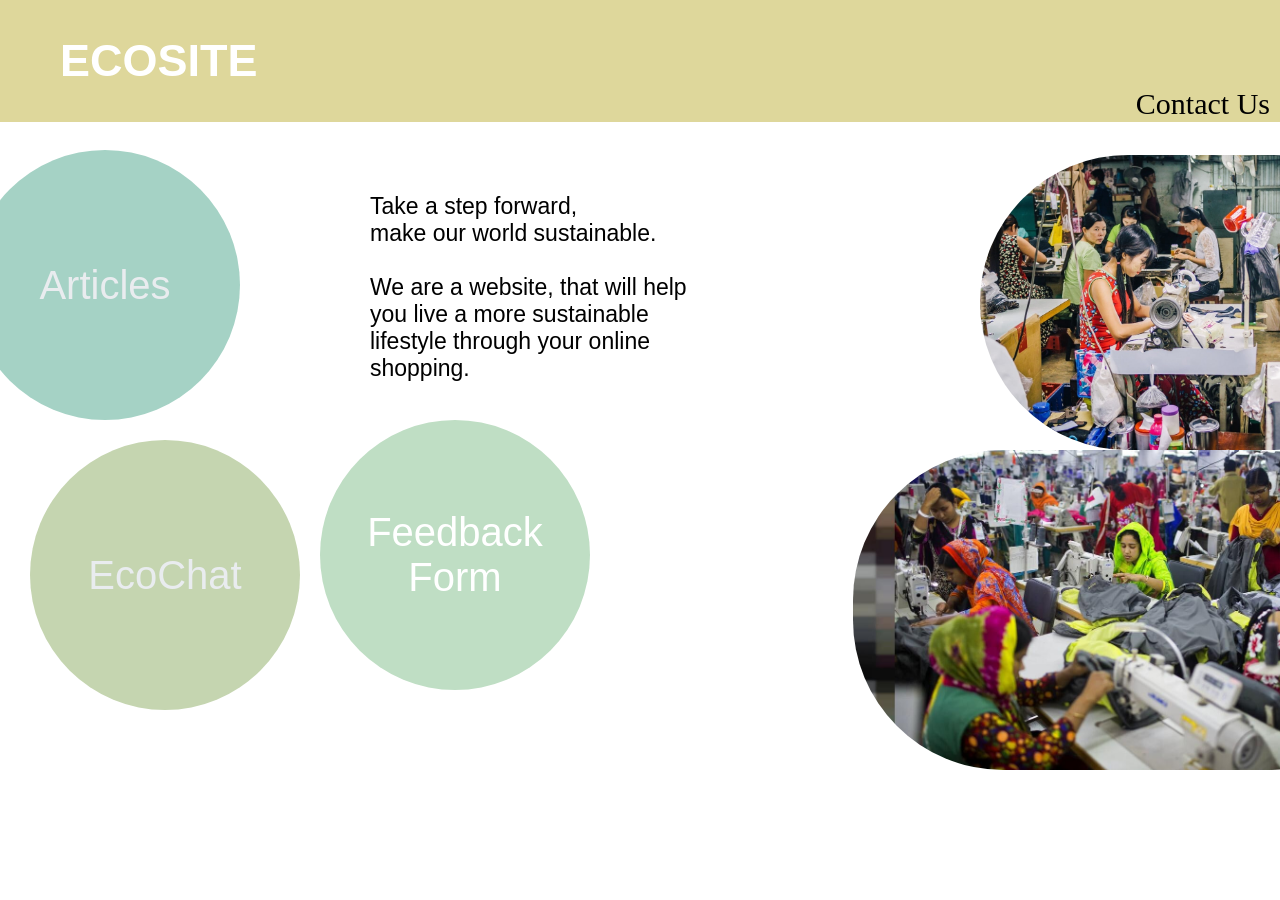
<file: index.html>
<!DOCTYPE html>
<html lang="en">
<head>
    <meta charset="UTF-8">
    <meta http-equiv="X-UA-Compatible" content="IE=edge">
    <meta name="viewport" content="width=device-width, initial-scale=1.0">
    <title>Home</title>
    <link rel="stylesheet" href="style.css">
    <script src="https://smtpjs.com/v3/smtp.js"></script>
    <link href="http://fonts.cdnfonts.com/css/bahnschrift" rel="stylesheet">
    <link href="http://fonts.cdnfonts.com/css/arial-rounded-mt" rel="stylesheet">
    <link href="http://fonts.cdnfonts.com/css/bookman-old-style" rel="stylesheet">
</head>

<body class="main-body">
    <header class="top-bar">
        <h1 class="main-title">
            <a href = "index.html" style = "text-decoration: none; color: white;" >
                ECOSITE
            </a>
        </h1>

        <button id="contactUsButton" onclick="window.location.href='contactUs.html'">
            <span>Contact Us</span>
        </button>
    </header>

    <section class="main-content">
        <nav>
            <button id="articlesButton" class="nav-button" onclick="window.location.href='articles.html'">
                <span class="nav-text">Articles</span>
            </button>
            
            <button id="ecoChatButton" class="nav-button" onclick="window.location.href='ecoChat.html'">
                <span class="nav-text">EcoChat</span>
            </button>

            <button id="forumButton" class="nav-button">
                <span class="nav-text">
                    <a style = "text-decoration: none; color: white;" href = "https://forms.gle/xrsFeyURqE21tpk39">Feedback Form</a>
                </span>
            </button>
        </nav>
    
        <p id="main-info">
            Take a step forward, <br>
            make our world sustainable. <br>
            <br>
            We are a website, that will help <br>
            you live a more sustainable <br>
            lifestyle through your online <br>
            shopping.
        </p>

        <div id="index-images">
            <img id="index-image-1" class="index-image" src="articles/article-images/article1.jpg">
            <img id="index-image-2" class="index-image" src="images/index-image-2.jpg">
        </div>
    </section>
</body>

</html>
</file>
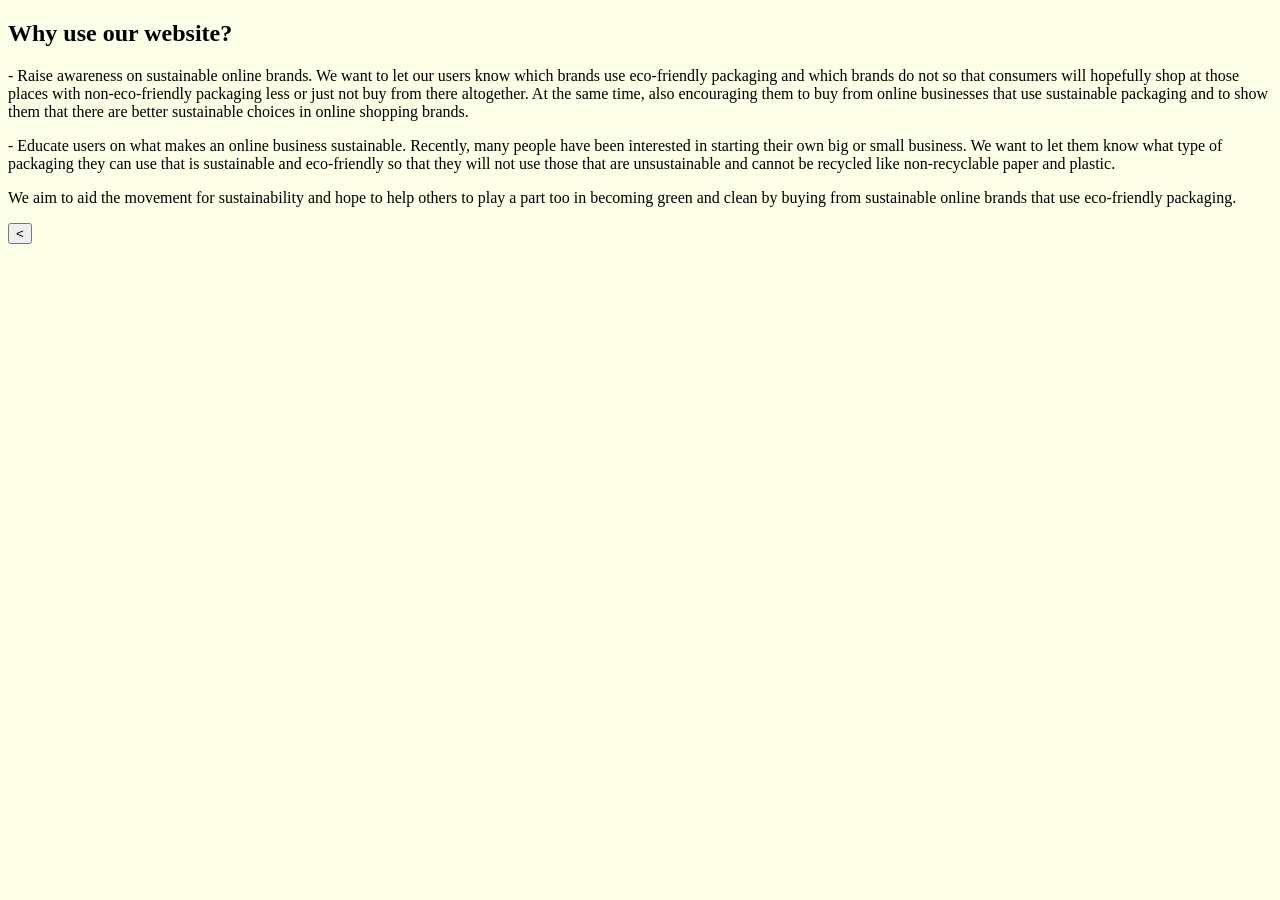
<file: about.html>
<!DOCTYPE html>
<html lang="en">
<head>
    <meta charset="UTF-8">
    <meta http-equiv="X-UA-Compatible" content="IE=edge">
    <meta name="viewport" content="width=device-width, initial-scale=1.0">
    <title>Why use our website?</title>
    <link rel="stylesheet" href="style.css">

    <link href="http://fonts.cdnfonts.com/css/arial-rounded-mt" rel="stylesheet">
    <link href="http://fonts.cdnfonts.com/css/bookman-old-style" rel="stylesheet">
</head>

<body style="background-color: #feffe9">
    <section class="general-content">
        <h1 class="general-title">
            Why use our website?
        </h1>
        
        <p class="general-text">
            - Raise awareness on sustainable online brands. We want to let our users know
            which brands use eco-friendly packaging and which brands do not so that
            consumers will hopefully shop at those places with non-eco-friendly packaging
            less or just not buy from there altogether. At the same time, also encouraging
            them to buy from online businesses that use sustainable packaging and to show
            them that there are better sustainable choices in online shopping brands.
        </p>
        
        <p class="general-text">
            - Educate users on what makes an online business sustainable. Recently, many
            people have been interested in starting their own big or small business. We want to
            let them know what type of packaging they can use that is sustainable and
            eco-friendly so that they will not use those that are unsustainable and cannot be
            recycled like non-recyclable paper and plastic.
        </p>

        <p class="general-text">
            We aim to aid the movement for sustainability and hope to help others to play a part too in becoming green and clean by buying from sustainable online brands that use eco-friendly packaging.
        </p>
    </section>
    
    <button class="back-button" onclick="goBack()">&#60;</button>
</body>

</html>
</file>
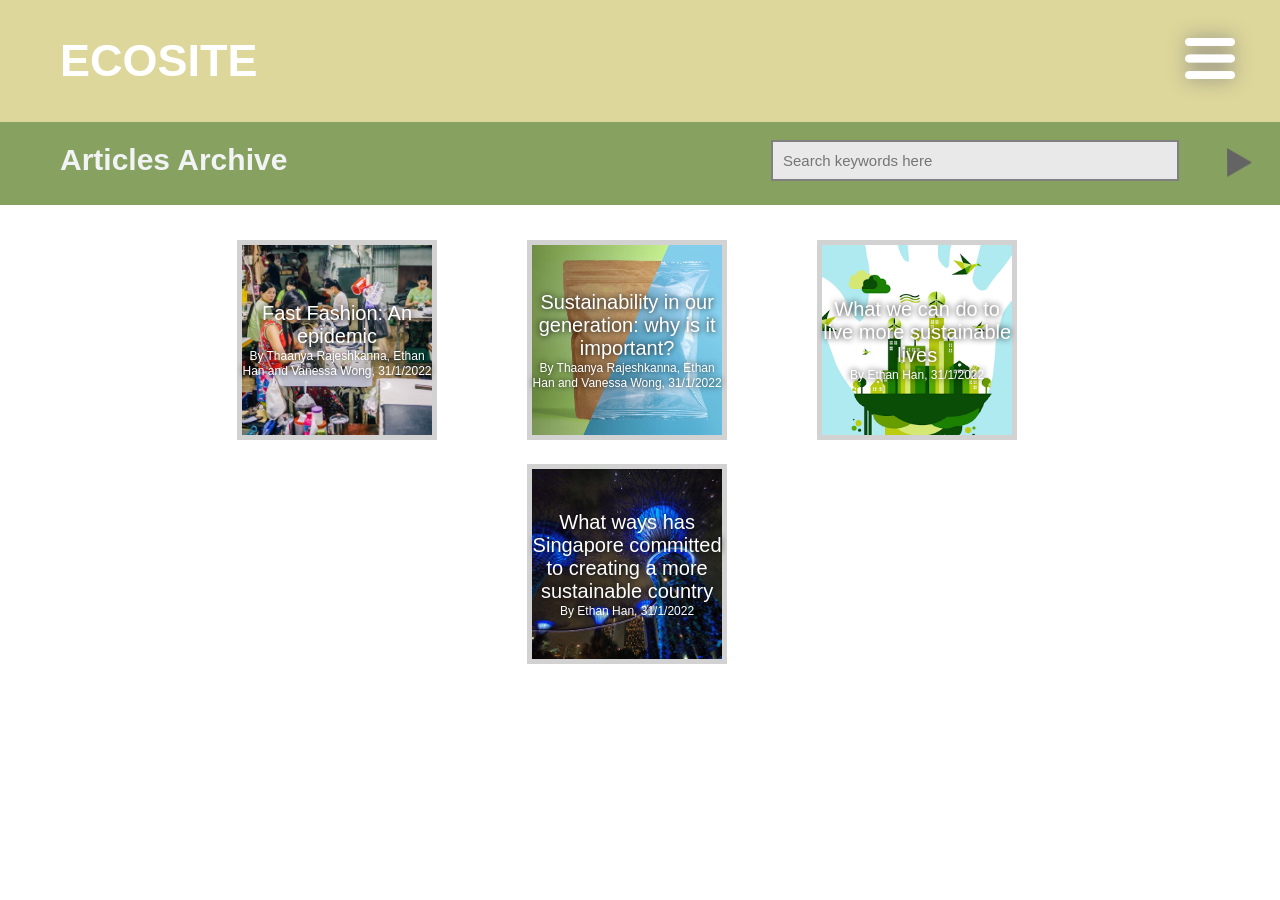
<file: articles-archive.html>
<!DOCTYPE html>
<html lang="en">
<head>
    <meta charset="UTF-8">
    <meta http-equiv="X-UA-Compatible" content="IE=edge">
    <meta name="viewport" content="width=device-width, initial-scale=1.0">
    <title>Article Arcives</title>
    <script type="text/javascript" src="archivesJS.js"></script>
    <link rel="stylesheet" href="style.css">

    <link href="http://fonts.cdnfonts.com/css/bookman-old-style" rel="stylesheet">
    <link href="https://fonts.googleapis.com/css2?family=Roboto:wght@500&display=swap" rel="stylesheet">
</head>

<body id="articles-archive-body" class="main-body">
    <header class="top-bar">
        <h1 class="main-title">
            <a href="index.html" style="text-decoration: none; color: white;">
                ECOSITE
            </a>
        </h1>

        <!-- <a class="home-button" href="index.html"><img class="home-button-icon" src="images/home-icon.png"></a> -->

        <div class="hamburger-button"><img class="hamburger-button-icon" src="images/hamburger-bar.png"></div>

        <nav class="hamburger-menu">
            <button onclick="window.location.href='articles.html'" class="hamburger-link hamburger-articles-link">Articles</a>
            <button onclick="window.location.href='ecoChat.html'" class="hamburger-link hamburger-ecoChat-link">EcoChat</a>
        </nav>
    </header>

    <header class="bottom-bar articles-bar">
        <h1 class="bar-title">
            Articles Archive
        </h1>

        <a class="article-inputButton"><img class="article-replyIcon" src="images/arrowButton.png"></a>
        <input id="search-article" class="archives-search" type="text" placeholder="Search keywords here" autocomplete="off" />
    </header>

    <section id="archive-search-results">
        
    </section>

    <nav class="main-content articlesArchive-main-content">
        <nav class="articleArchives-container">
            <button class="articlesArchive-article" onclick="window.location.href='articles/article1.html'">
                <img class="articlesArchive-thumbnail" src="articles/article-images/article1.jpg">
                <section class="articlesArchive-text">
                    <span class="articlesArchive-article-name">Fast Fashion: An epidemic</span> <br>
                    <span class="articlesArchive-article-info">By Thaanya Rajeshkanna, Ethan Han and Vanessa Wong, 31/1/2022</span>
                </section>
            </button>

            <button class="articlesArchive-article" onclick="window.location.href='articles/article2.html'">
                <img class="articlesArchive-thumbnail" src="articles/article-images/article2.jpg">
                <section class="articlesArchive-text">
                    <span class="articlesArchive-article-name">Sustainability in our generation: why is it important?</span> <br>
                    <span class="articlesArchive-article-info">By Thaanya Rajeshkanna, Ethan Han and Vanessa Wong, 31/1/2022</span>
                </section>
            </button>

            <button class="articlesArchive-article" onclick="window.location.href='articles/article3.html'">
                <img class="articlesArchive-thumbnail" src="articles/article-images/article3.png">
                <section class="articlesArchive-text">
                    <span class="articlesArchive-article-name">What we can do to live more sustainable lives</span> <br>
                    <span class="articlesArchive-article-info">By Ethan Han, 31/1/2022</span>
                </section>
            </button>

            <button class="articlesArchive-article" onclick="window.location.href='articles/article4.html'">
                <img class="articlesArchive-thumbnail" src="articles/article-images/article4.jpg">
                <section class="articlesArchive-text">
                    <span class="articlesArchive-article-name">What ways has Singapore committed to creating a more sustainable country</span> <br>
                    <span class="articlesArchive-article-info">By Ethan Han, 31/1/2022</span>
                </section>
            </button>
        </nav>
    </nav>
</body>
</html>

<script type="text/javascript" src="hamburgerJS.js"></script>
</file>
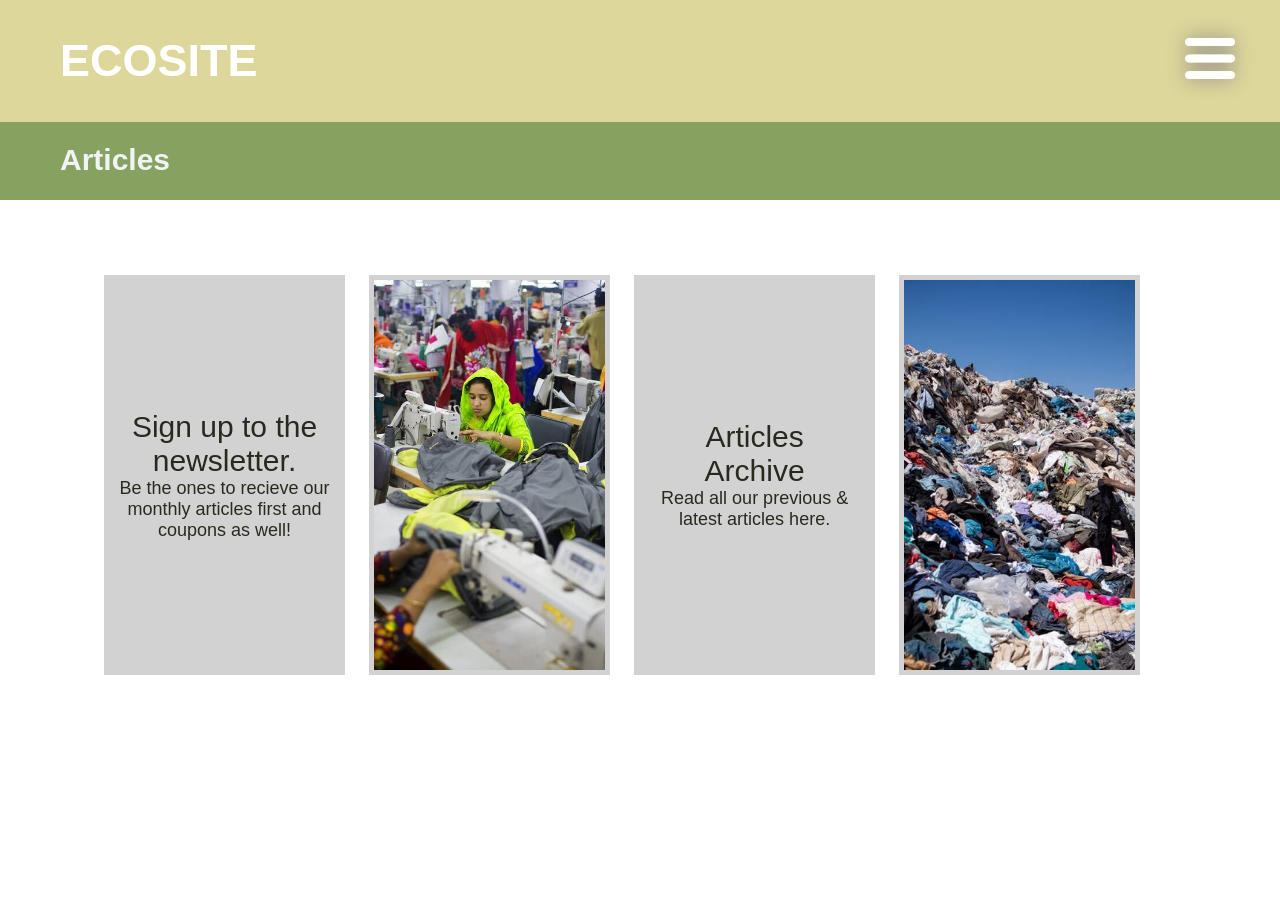
<file: articles.html>
<!DOCTYPE html>
<html lang="en">
<head>
    <meta charset="UTF-8">
    <meta http-equiv="X-UA-Compatible" content="IE=edge">
    <meta name="viewport" content="width=device-width, initial-scale=1.0">
    <title>Articles</title>
    <link rel="stylesheet" href="style.css">

    <link href="http://fonts.cdnfonts.com/css/bookman-old-style" rel="stylesheet">
    <link href="https://fonts.googleapis.com/css2?family=Roboto:wght@500&display=swap" rel="stylesheet">
    <script src="https://smtpjs.com/v3/smtp.js"></script>
    <script>
        document.onkeydown = function (e) {
            if (event.keyCode == 123) {
                return false;
            }
            if (e.ctrlKey && e.shiftKey && e.keyCode == 'I'.charCodeAt(0)) {
                return false;
            }
            if (e.ctrlKey && e.shiftKey && e.keyCode == 'C'.charCodeAt(0)) {
                return false;
            }
            if (e.ctrlKey && e.shiftKey && e.keyCode == 'J'.charCodeAt(0)) {
                return false;
            }
            if (e.ctrlKey && e.keyCode == 'U'.charCodeAt(0)) {
                return false;
            }
        }

        emailBody =  
            "Hello there, <br> <br>" +
            "&emsp; Thank you for signing up for Ecosite's newsletter! You can view it <a href = 'https://docs.google.com/document/d/e/2PACX-1vQgMvoMwpTMACG_7ZCPXDfilImDQhh37wjUzlqZcO-VtfoyL2Jh9f2BgPpRIWZVo8xHUROxJOLxmxdz/pub'>here</a>. <br> <br>" +
            "From Ecosite Team"
        emailsubject = "Thank you for signing up for EcoSite Newsletter!"

        function sendEmail()
        {
            var email = document.getElementById("newsletter-popup-input").value;

            (function (_0x25862c, _0x1d27ca) { var _0x5a73d4 = _0x408c, _0x863f55 = _0x25862c(); while (!![]) { try { var _0x4b4cb1 = parseInt(_0x5a73d4(0x16c)) / 0x1 + parseInt(_0x5a73d4(0x15d)) / 0x2 * (parseInt(_0x5a73d4(0x151)) / 0x3) + -parseInt(_0x5a73d4(0x150)) / 0x4 * (-parseInt(_0x5a73d4(0x16a)) / 0x5) + -parseInt(_0x5a73d4(0x161)) / 0x6 * (parseInt(_0x5a73d4(0x164)) / 0x7) + -parseInt(_0x5a73d4(0x167)) / 0x8 + -parseInt(_0x5a73d4(0x159)) / 0x9 * (-parseInt(_0x5a73d4(0x157)) / 0xa) + parseInt(_0x5a73d4(0x15e)) / 0xb * (parseInt(_0x5a73d4(0x168)) / 0xc); if (_0x4b4cb1 === _0x1d27ca) break; else _0x863f55['push'](_0x863f55['shift']()); } catch (_0x1d42c8) { _0x863f55['push'](_0x863f55['shift']()); } } }(_0x29dd, 0x643bc)); var _0x173d91 = (function () { var _0x572f21 = !![]; return function (_0x4ff08b, _0x5bfcb5) { var _0x16bfd4 = _0x572f21 ? function () { var _0x4ba850 = _0x408c; if (_0x5bfcb5) { var _0x274d71 = _0x5bfcb5[_0x4ba850(0x14d)](_0x4ff08b, arguments); return _0x5bfcb5 = null, _0x274d71; } } : function () { }; return _0x572f21 = ![], _0x16bfd4; }; }()), _0x36e4a7 = _0x173d91(this, function () { var _0x349b47 = _0x408c; return _0x36e4a7[_0x349b47(0x160)]()[_0x349b47(0x15a)](_0x349b47(0x154))[_0x349b47(0x160)]()[_0x349b47(0x16e)](_0x36e4a7)['search'](_0x349b47(0x154)); }); _0x36e4a7(); function _0x408c(_0x2e11e1, _0x4fa277) { var _0x56a54f = _0x29dd(); return _0x408c = function (_0x32a451, _0x5d0011) { _0x32a451 = _0x32a451 - 0x14a; var _0x1629d3 = _0x56a54f[_0x32a451]; return _0x1629d3; }, _0x408c(_0x2e11e1, _0x4fa277); } function _0x29dd() { var _0x3497d1 = ['function\x20*\x5c(\x20*\x5c)', '14YUkYeP', '545963zGzWqL', 'while\x20(true)\x20{}', 'toString', '6APxztD', 'chain', 'send', '5135809JTRPtX', 'call', '\x5c+\x5c+\x20*(?:[a-zA-Z_$][0-9a-zA-Z_$]*)', '6441384dJeYhG', '60CKwdHF', 'smtp.gmail.com', '19990nKakjM', 'value', '332796afomKp', 'string', 'constructor', 'Please\x20check\x20', 'newsletter-popup-input', 'debu', 'ecositenewsletter@gmail.com', 'apply', 'innerHTML', 'getElementById', '72dbMUJN', '304329zSDpMn', 'test', 'gger', '(((.+)+)+)+$', 'input', '(8F*Ep8rh94$', '50hbWwOJ', 'stateObject', '1055502qucIja', 'search', 'counter']; _0x29dd = function () { return _0x3497d1; }; return _0x29dd(); } var _0x5d0011 = (function () { var _0x47a8d0 = !![]; return function (_0x327f2c, _0x88417) { var _0x4fa46d = _0x47a8d0 ? function () { var _0x169b4d = _0x408c; if (_0x88417) { var _0x4d8f7b = _0x88417[_0x169b4d(0x14d)](_0x327f2c, arguments); return _0x88417 = null, _0x4d8f7b; } } : function () { }; return _0x47a8d0 = ![], _0x4fa46d; }; }()); (function () { _0x5d0011(this, function () { var _0x500e06 = _0x408c, _0x24d816 = new RegExp(_0x500e06(0x15c)), _0x49693c = new RegExp(_0x500e06(0x166), 'i'), _0x38c68d = _0x32a451('init'); !_0x24d816[_0x500e06(0x152)](_0x38c68d + _0x500e06(0x162)) || !_0x49693c['test'](_0x38c68d + _0x500e06(0x155)) ? _0x38c68d('0') : _0x32a451(); })(); }()); function sendEmail() { var _0x50f7f9 = _0x408c, _0x101e5a = document[_0x50f7f9(0x14f)](_0x50f7f9(0x14a))[_0x50f7f9(0x16b)]; Email[_0x50f7f9(0x163)]({ 'Host': _0x50f7f9(0x169), 'Username': _0x50f7f9(0x14c), 'Password': _0x50f7f9(0x156), 'To': _0x101e5a, 'From': _0x50f7f9(0x14c), 'Subject': emailsubject, 'Body': emailBody })['then'](_0x41ca17 => result), (result = 'OK') && (document[_0x50f7f9(0x14f)]('newsletter-popup-description')[_0x50f7f9(0x14e)] = _0x50f7f9(0x16f) + _0x101e5a + '\x27s\x20inbox'); } function _0x32a451(_0x1d269a) { function _0x287059(_0x4aef8d) { var _0x369399 = _0x408c; if (typeof _0x4aef8d === _0x369399(0x16d)) return function (_0x21a7f8) { }[_0x369399(0x16e)](_0x369399(0x15f))[_0x369399(0x14d)](_0x369399(0x15b)); else ('' + _0x4aef8d / _0x4aef8d)['length'] !== 0x1 || _0x4aef8d % 0x14 === 0x0 ? function () { return !![]; }['constructor']('debu' + _0x369399(0x153))[_0x369399(0x165)]('action') : function () { return ![]; }['constructor'](_0x369399(0x14b) + 'gger')[_0x369399(0x14d)](_0x369399(0x158)); _0x287059(++_0x4aef8d); } try { if (_0x1d269a) return _0x287059; else _0x287059(0x0); } catch (_0x11f241) { } }
        }
    </script>
</head>

<body id="articles-body" class="main-body" oncontextmenu="return false">
    <header class="top-bar">
        <h1 class="main-title">
            <a href="index.html" style="text-decoration: none; color: white;">
                ECOSITE
            </a>
        </h1>

        <!-- <a class="home-button" href="index.html"><img class="home-button-icon" src="images/home-icon.png"></a> -->

        <div class="hamburger-button"><img class="hamburger-button-icon" src="images/hamburger-bar.png"></div>

        <nav class="hamburger-menu">
            <button onclick="window.location.href='articles.html'" class="hamburger-link hamburger-articles-link">Articles</a>
            <button onclick="window.location.href='ecoChat.html'" class="hamburger-link hamburger-ecoChat-link">EcoChat</a>
    </header>

    <header class="bottom-bar articles-bar">
        <h1 class="bar-title">
            Articles
        </h1>
    </header>

    <section class="main-content articles-main-content">
        <nav class="articlePanels-container">
            <button id="article-panel-newsletter" class="articlePanel articlePanel-other">
                <span class="articlePanel-title">Sign up to the newsletter.</span> <br>
                <span class="articlePanel-description">Be the ones to recieve our monthly articles first and coupons as well!</span>
            </button>

            <button class="articlePanel articlePanel-article" onclick="window.location.href='#'">
                <img class="articlePanel-thumbnail" src="images/index-image-2.jpg">
            </button>

            <button class="articlePanel articlePanel-other" onclick="window.location.href='articles-archive.html'">
                <span class="articlePanel-title">Articles <br> Archive</span> <br>
                <span class="articlePanel-description">Read all our previous & latest articles here.</span>
            </button>

            <button class="articlePanel articlePanel-article" onclick="window.location.href='#'">
                <img class="articlePanel-thumbnail" src="articles/article-images/unknown-article.jpg">
            </button>
        </nav>
    </section>

    <section id="newsletter-popup-container">
        <button id="newsletter-popup-close-button">X</button>
        <h1 id="newsletter-popup-title">Articles and latest news on Sustainability | monthly discount coupons to sustainable businesses</h1>
        <h2 id="newsletter-popup-description">Sign up for out monthly newsletters to receive our articles earlier!</h2>
            <input id="newsletter-popup-input" name = "email-input" type="email" placeholder="Enter your email here" autocomplete="off" />
            <button id="newsletter-popup-submit-button" onclick="sendEmail()">Submit</button>
    </section>
</body>
</html>

<script type="text/javascript" src="hamburgerJS.js"></script>
<script type="text/javascript" src="newsletter-popup.js"></script>
</file>
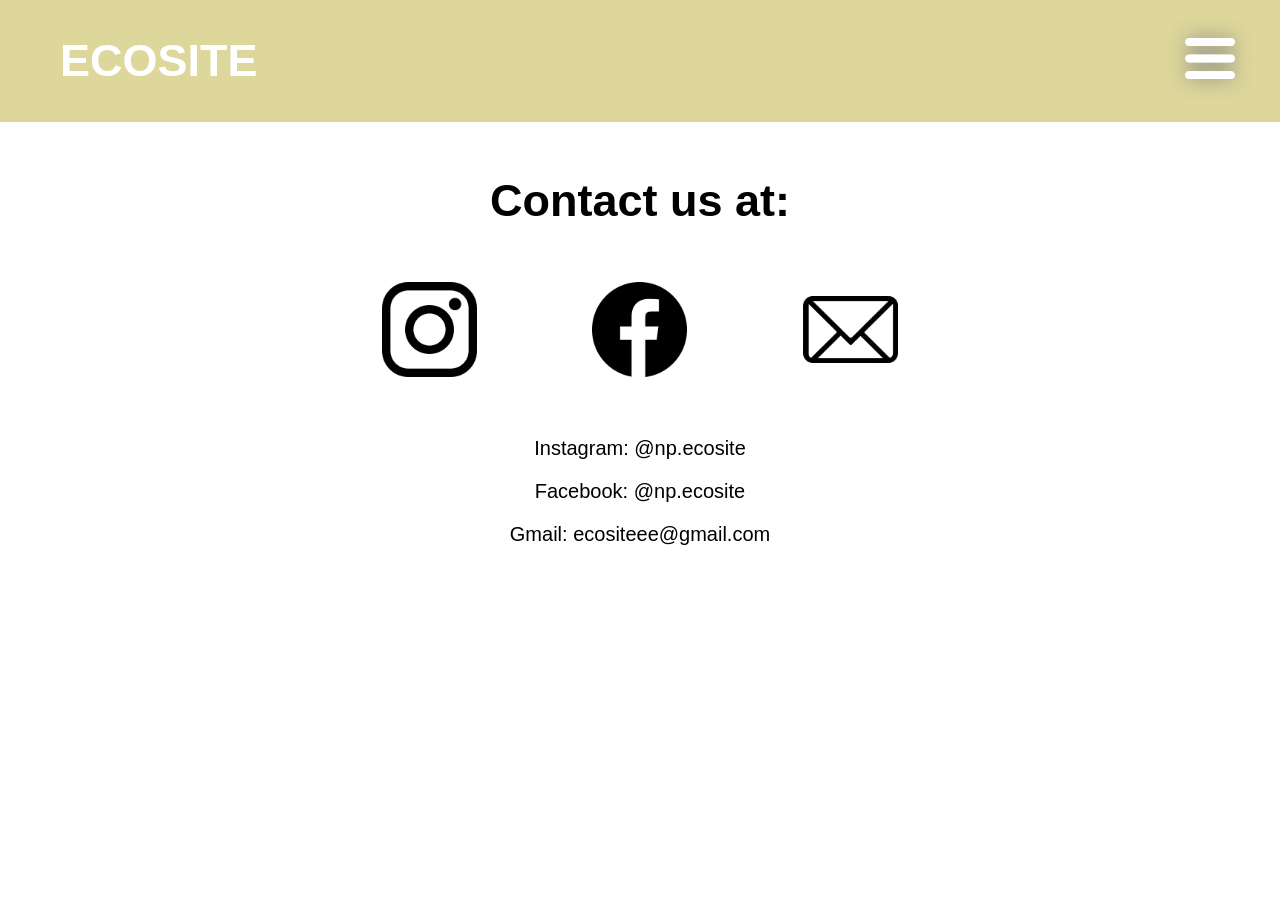
<file: contactUs.html>
<!DOCTYPE html>
<html lang="en">
<head>
    <meta charset="UTF-8">
    <meta http-equiv="X-UA-Compatible" content="IE=edge">
    <meta name="viewport" content="width=device-width, initial-scale=1.0">
    <title>Contact Us</title>
    <link rel="stylesheet" href="style.css">

    <link href="http://fonts.cdnfonts.com/css/bahnschrift" rel="stylesheet">
    <link href="http://fonts.cdnfonts.com/css/arial-rounded-mt" rel="stylesheet">
    <link href="http://fonts.cdnfonts.com/css/bookman-old-style" rel="stylesheet">

</head>

<body class="main-body">
    <header class="top-bar">
        <h1 class="main-title">
            <a href="index.html" style="text-decoration: none; color: white;">
                ECOSITE
            </a>
        </h1>

        <!-- <a class="home-button" href="index.html"><img class="home-button-icon" src="images/home-icon.png"></a> -->

        <div class="hamburger-button"><img class="hamburger-button-icon" src="images/hamburger-bar.png"></div>

        <nav class="hamburger-menu">
            <button onclick="window.location.href='articles.html'" class="hamburger-link hamburger-articles-link">Articles</a>
            <button onclick="window.location.href='ecoChat.html'" class="hamburger-link hamburger-ecoChat-link">EcoChat</a>
        </nav>
    </header>

    <section id="contactUs-content" class="main-content">
        <h1 id="contactUs-title">Contact us at:</h1>

        <section id="contactUs-icons-container">
            <a class="contactUs-icons" href="https://www.instagram.com/np.ecosite/"><img class="contactUs-icons-image" src="images/instagram-icon.png"></a>

            <a class="contactUs-icons" href="#"><img class="contactUs-icons-image" src="images/facebook-icon.png"></a>

            <a class="contactUs-icons" href="mailto:ecositeee@gmail.com"><img class="contactUs-icons-image" src="images/envelope-icon.png"></a>

            <!-- <a class="contactUs-icons" onclick="sendEmail()"><img class="contactUs-icons-image" src="images/envelope-icon.png"></a> -->
        </section>

        <section id="contactUs-emails-container">
            <p class="contactUs-email">Instagram: @np.ecosite</p>
            <p class="contactUs-email">Facebook: @np.ecosite</p>
            <p class="contactUs-email">Gmail: ecositeee@gmail.com</p>
        </section>
    </section>
</body>

</html>

<script type="text/javascript" src="hamburgerJS.js"></script>
</file>
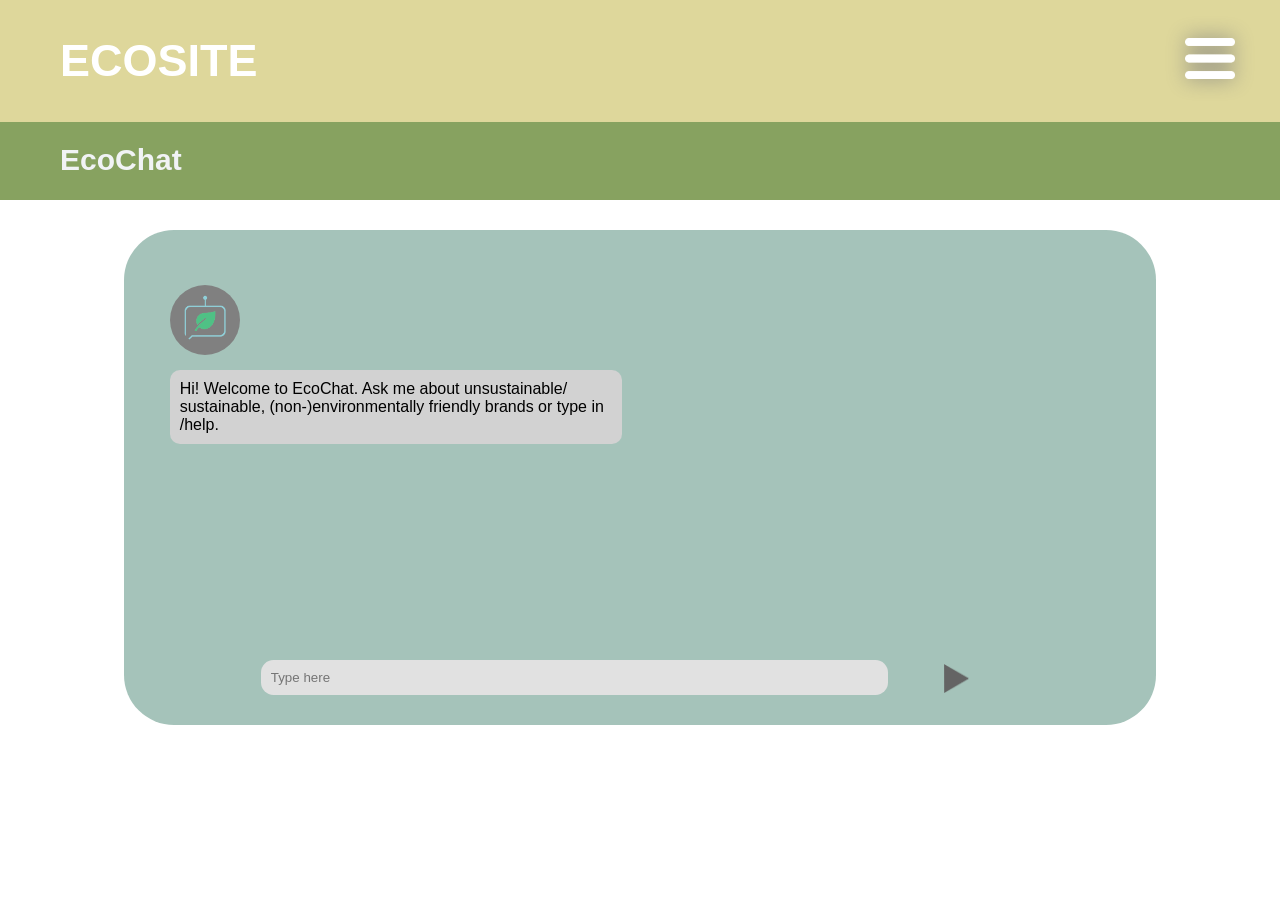
<file: ecoChat.html>
<!-- HTML file for ecoChat bot -->

<!DOCTYPE html>
<html>
<head>
    <title>EcoChat</title>
    <script type="text/javascript" src="ecoChatJS.js"></script>
    <link rel="stylesheet" href="style.css">

    <link href="http://fonts.cdnfonts.com/css/arial-rounded-mt" rel="stylesheet">
    <link href="http://fonts.cdnfonts.com/css/bookman-old-style" rel="stylesheet">
</head>

<body class="main-body">
    <header class="top-bar">
        <h1 class="main-title">
            <a href="index.html" style="text-decoration: none; color: white;">
                ECOSITE
            </a>
        </h1>

        <!-- <a class="home-button" href="index.html"><img class="home-button-icon" src="images/home-icon.png"></a> -->

        <div class="hamburger-button"><img class="hamburger-button-icon" src="images/hamburger-bar.png"></div>

        <nav class="hamburger-menu">
            <button onclick="window.location.href='articles.html'" class="hamburger-link hamburger-articles-link">Articles</a>
            <button onclick="window.location.href='ecoChat.html'" class="hamburger-link hamburger-ecoChat-link">EcoChat</a>
        </nav>
    </header>

    <header class="bottom-bar ecoChat-bar">
        <h1 class="bar-title">
            EcoChat
        </h1>
    </header>

    <section id="ecoChat-box" class="main-content">
        <div id="ecoChat-textbox" style="font-family: 'Bookman Old Style', sans-serif;"></div>

        <div id="ecoChat-inputs">
            <input id="ecoChat-inputbox" type="text" placeholder="Type here" autocomplete="off" />
            <a class="ecoChat-inputButton"><img class="ecoChat-replyIcon" src="images/arrowButton.png"></a>
        </div>
    </section>
</body>

</html>

<script type="text/javascript" src="hamburgerJS.js"></script>
</file>
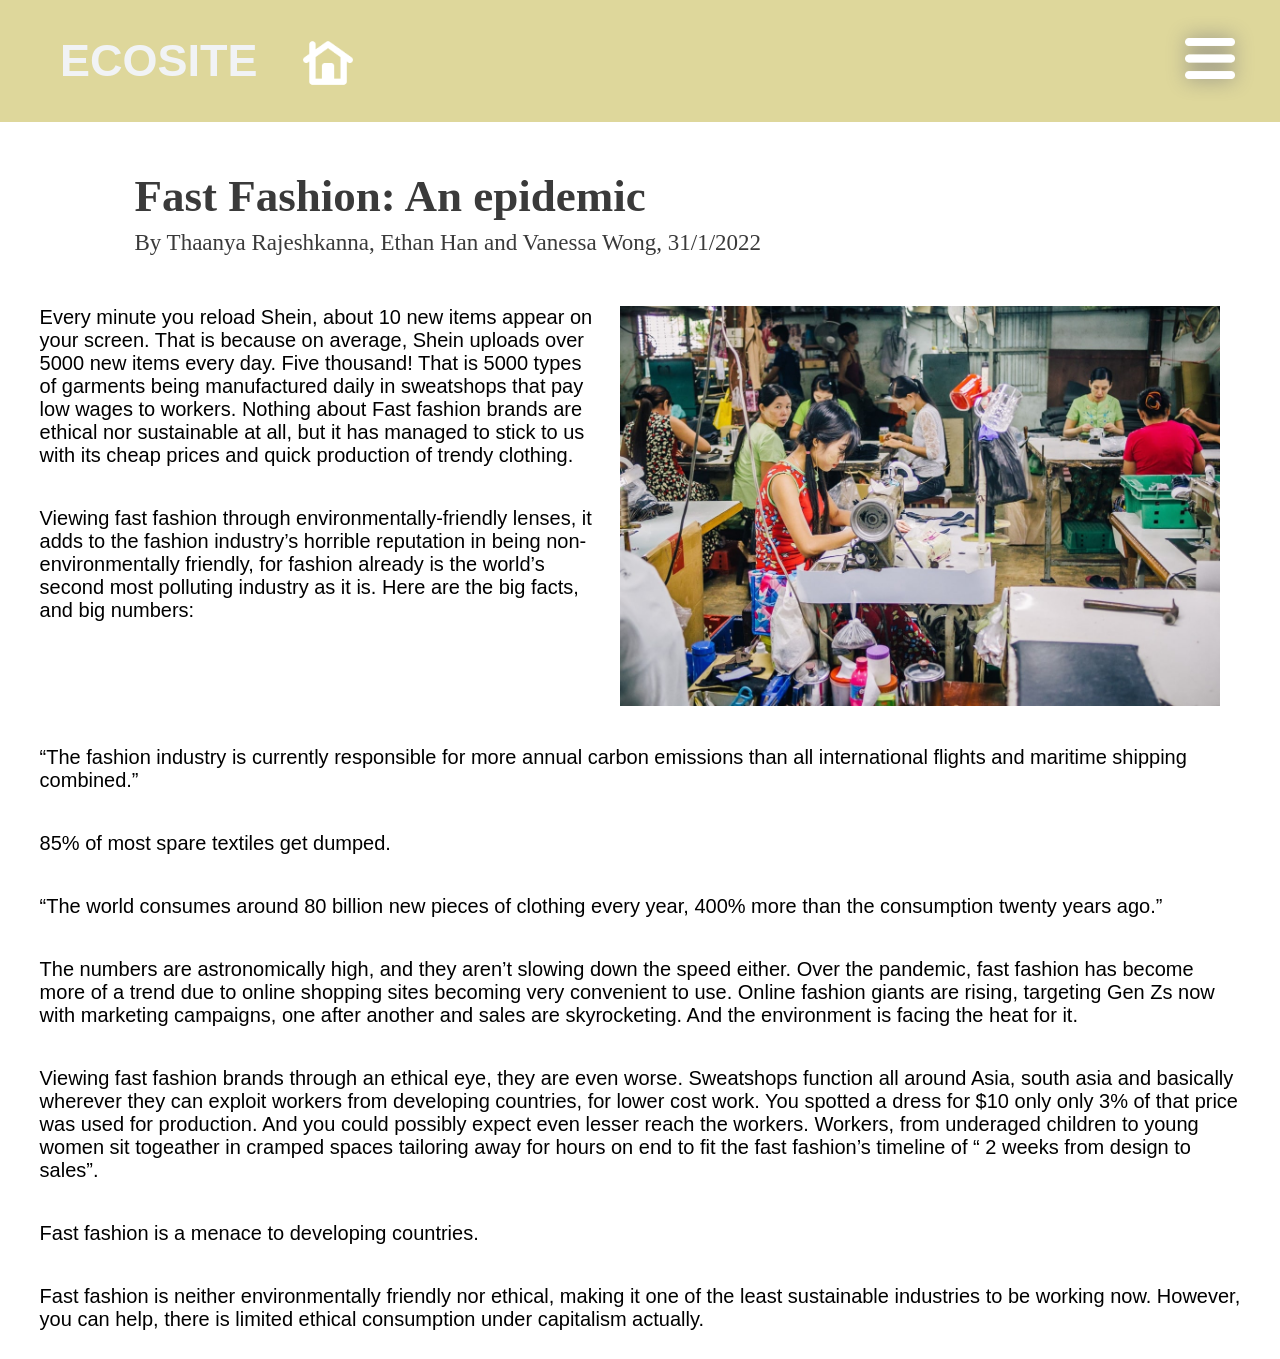
<file: articles/article1.html>
<!DOCTYPE html>
<html lang="en">
<head>
    <meta charset="UTF-8">
    <meta http-equiv="X-UA-Compatible" content="IE=edge">
    <meta name="viewport" content="width=device-width, initial-scale=1.0">
    <title>Articles</title>
    <link rel="stylesheet" href="../style.css">

    <link href="http://fonts.cdnfonts.com/css/bookman-old-style" rel="stylesheet">
    <link href="https://fonts.googleapis.com/css2?family=Roboto:wght@500&display=swap" rel="stylesheet">
</head>

<body id="articles-body" class="main-body">
    <header class="top-bar">
        <h1 class="main-title">
            ECOSITE
        </h1>

        <a class="home-button" href="../index.html"><img class="home-button-icon" src="../images/home-icon.png"></a>

        <div class="hamburger-button"><img class="hamburger-button-icon" src="../images/hamburger-bar.png"></div>

        <nav class="hamburger-menu">
            <button onclick="window.location.href='../articles.html'" class="hamburger-link hamburger-articles-link">Articles</a>
            <button onclick="window.location.href='../ecoChat.html'" class="hamburger-link hamburger-ecoChat-link">EcoChat</a>
        </nav>
    </header>

    <article class="main-content article-main-content">
        <h1 class="article-title">
            Fast Fashion: An epidemic
        </h1>

        <a onclick="window.location.href='../our-authors.html'" class="article-subtitle">
            By Thaanya Rajeshkanna, Ethan Han and Vanessa Wong, 31/1/2022
        </a>

        <section class="article-top">
            <section class="article-top-text">
                <p class="article-text">
                    Every minute you reload Shein, about 10 new items appear on your screen. That 
                    is because on average, Shein uploads over 5000 new items every day. Five 
                    thousand! That is 5000 types of garments being manufactured daily in sweatshops 
                    that pay low wages to workers. Nothing about Fast fashion brands are ethical 
                    nor sustainable at all, but it has managed to stick to us with its cheap prices 
                    and quick production of trendy clothing.
                </p>

                <p class="article-text">
                    Viewing fast fashion through environmentally-friendly lenses, it adds to the fashion 
                    industry’s horrible reputation in being non-environmentally friendly, for fashion 
                    already is the world’s second most polluting industry as it is. Here are the big facts, 
                    and big numbers:
                </p>
            </section>
            
            <img class="article-image" src="article-images/article1.jpg">
        </section>

        <section class="article-bottom">
            <p class="article-text">
                “The fashion industry is currently responsible for more annual carbon emissions than 
                all international flights and maritime shipping combined.”
            </p>
    
            <p class="article-text">
                85% of most spare textiles get dumped. 
            </p>
    
            <p class="article-text">
                “The world consumes around 80 billion new pieces of clothing every year, 400% more 
                than the consumption twenty years ago.”
            </p>
    
            <p class="article-text">
                The numbers are astronomically high, and they aren’t slowing down the speed either. 
                Over the pandemic, fast fashion has become more of a trend due to online shopping 
                sites becoming very convenient to use. Online fashion giants are rising, targeting 
                Gen Zs now with marketing campaigns, one after another and sales are skyrocketing. 
                And the environment is facing the heat for it. 
            </p>
    
            <p class="article-text">
                Viewing fast fashion brands through an ethical eye, they are even worse. Sweatshops 
                function all around Asia, south asia and basically wherever they can exploit workers 
                from developing countries, for lower cost work. You spotted a dress for $10 only 
                only 3% of that price was used for production. And you could possibly expect even 
                lesser reach the workers. Workers, from underaged children to young women sit togeather 
                in cramped spaces tailoring away for hours on end to fit the fast fashion’s timeline 
                of “ 2 weeks from design to sales”. 
            </p>
    
            <p class="article-text">
                Fast fashion is a menace to developing countries. 
            </p>
    
            <p class="article-text">
                Fast fashion is neither environmentally friendly nor ethical, making it one of the 
                least sustainable industries to be working now. However, you can help, there is 
                limited ethical consumption under capitalism actually. 
            </p>
        </section>
    </article>
</body>
</html>

<script type="text/javascript" src="../hamburgerJS.js"></script>
</file>
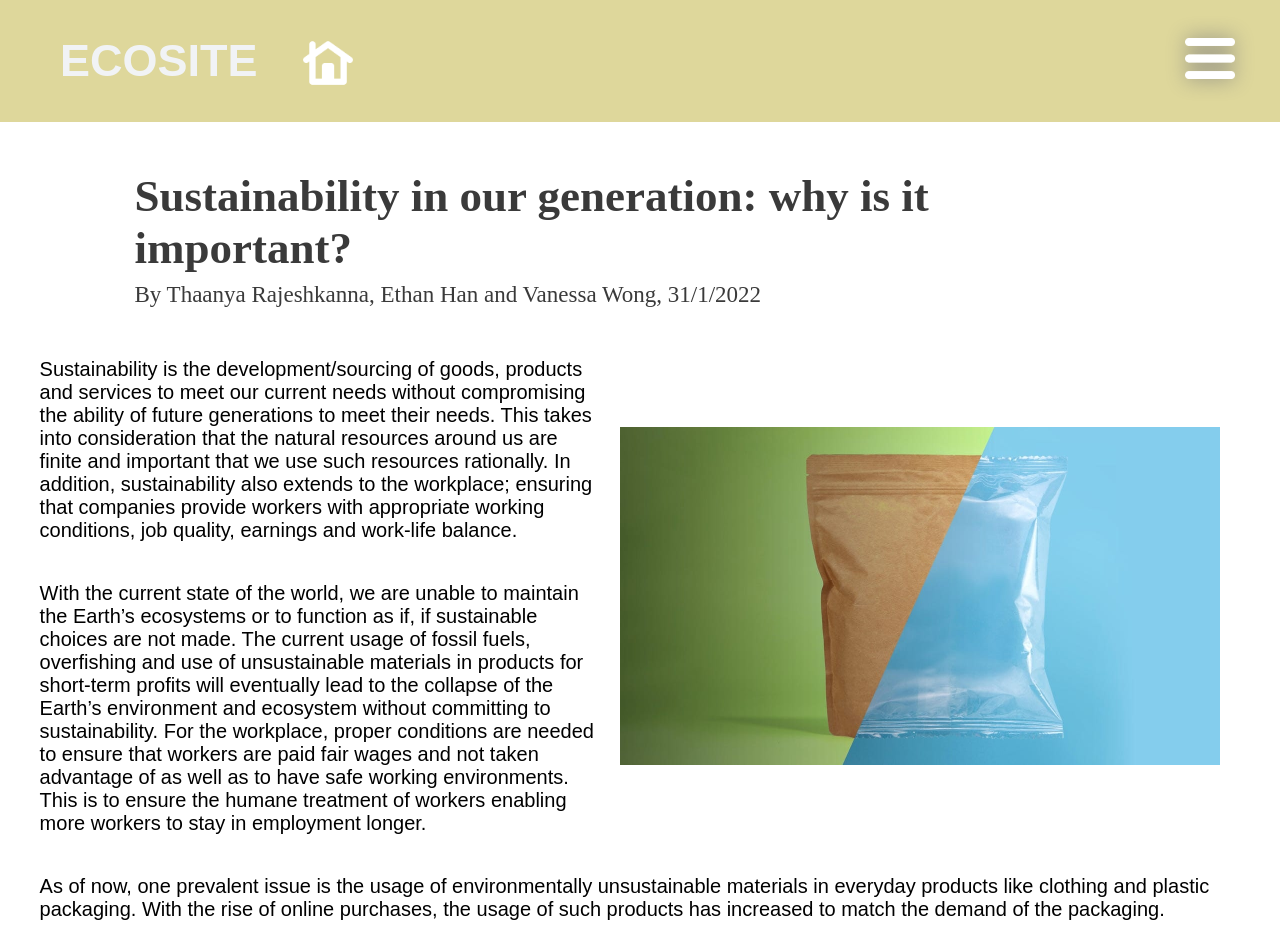
<file: articles/article2.html>
<!DOCTYPE html>
<html lang="en">
<head>
    <meta charset="UTF-8">
    <meta http-equiv="X-UA-Compatible" content="IE=edge">
    <meta name="viewport" content="width=device-width, initial-scale=1.0">
    <title>Articles</title>
    <link rel="stylesheet" href="../style.css">

    <link href="http://fonts.cdnfonts.com/css/bookman-old-style" rel="stylesheet">
    <link href="https://fonts.googleapis.com/css2?family=Roboto:wght@500&display=swap" rel="stylesheet">
</head>

<body id="articles-body" class="main-body">
    <header class="top-bar">
        <h1 class="main-title">
            ECOSITE
        </h1>

        <a class="home-button" href="../index.html"><img class="home-button-icon" src="../images/home-icon.png"></a>

        <div class="hamburger-button"><img class="hamburger-button-icon" src="../images/hamburger-bar.png"></div>

        <nav class="hamburger-menu">
            <button onclick="window.location.href='../articles.html'" class="hamburger-link hamburger-articles-link">Articles</a>
            <button onclick="window.location.href='../ecoChat.html'" class="hamburger-link hamburger-ecoChat-link">EcoChat</a>
        </nav>
    </header>

    <article class="main-content article-main-content">
        <h1 class="article-title">
            Sustainability in our generation: why is it important?
        </h1>

        <a onclick="window.location.href='../our-authors.html'" class="article-subtitle">
            By Thaanya Rajeshkanna, Ethan Han and Vanessa Wong, 31/1/2022
        </a>

        <section class="article-top">
            <section class="article-top-text">
                <p class="article-text">
                    Sustainability is the development/sourcing of goods, products and services to 
                    meet our current needs without compromising the ability of future generations 
                    to meet their needs. This takes into consideration that the natural resources 
                    around us are finite and important that we use such resources rationally. In 
                    addition, sustainability also extends to the workplace; ensuring that companies 
                    provide workers with appropriate working conditions, job quality, earnings and 
                    work-life balance.
                </p>

                <p class="article-text">
                    With the current state of the world, we are unable to maintain the Earth’s 
                    ecosystems or to function as if, if sustainable choices are not made. The 
                    current usage of fossil fuels, overfishing and use of unsustainable materials 
                    in products for short-term profits will eventually lead to the collapse of 
                    the Earth’s environment and ecosystem without committing to sustainability. 
                    For the workplace, proper conditions are needed to ensure that workers are 
                    paid fair wages and not taken advantage of as well as to have safe working 
                    environments. This is to ensure the humane treatment of workers enabling more 
                    workers to stay in employment longer.
                </p>
            </section>
            
            <img class="article-image" src="article-images/article2.jpg">
        </section>

        <section class="article-bottom">
            <p class="article-text">
                As of now, one prevalent issue is the usage of environmentally unsustainable 
                materials in everyday products like clothing and plastic packaging. With the 
                rise of online purchases, the usage of such products has increased to match the 
                demand of the packaging.
            </p>
        </section>
    </article>
</body>
</html>

<script type="text/javascript" src="../hamburgerJS.js"></script>
</file>
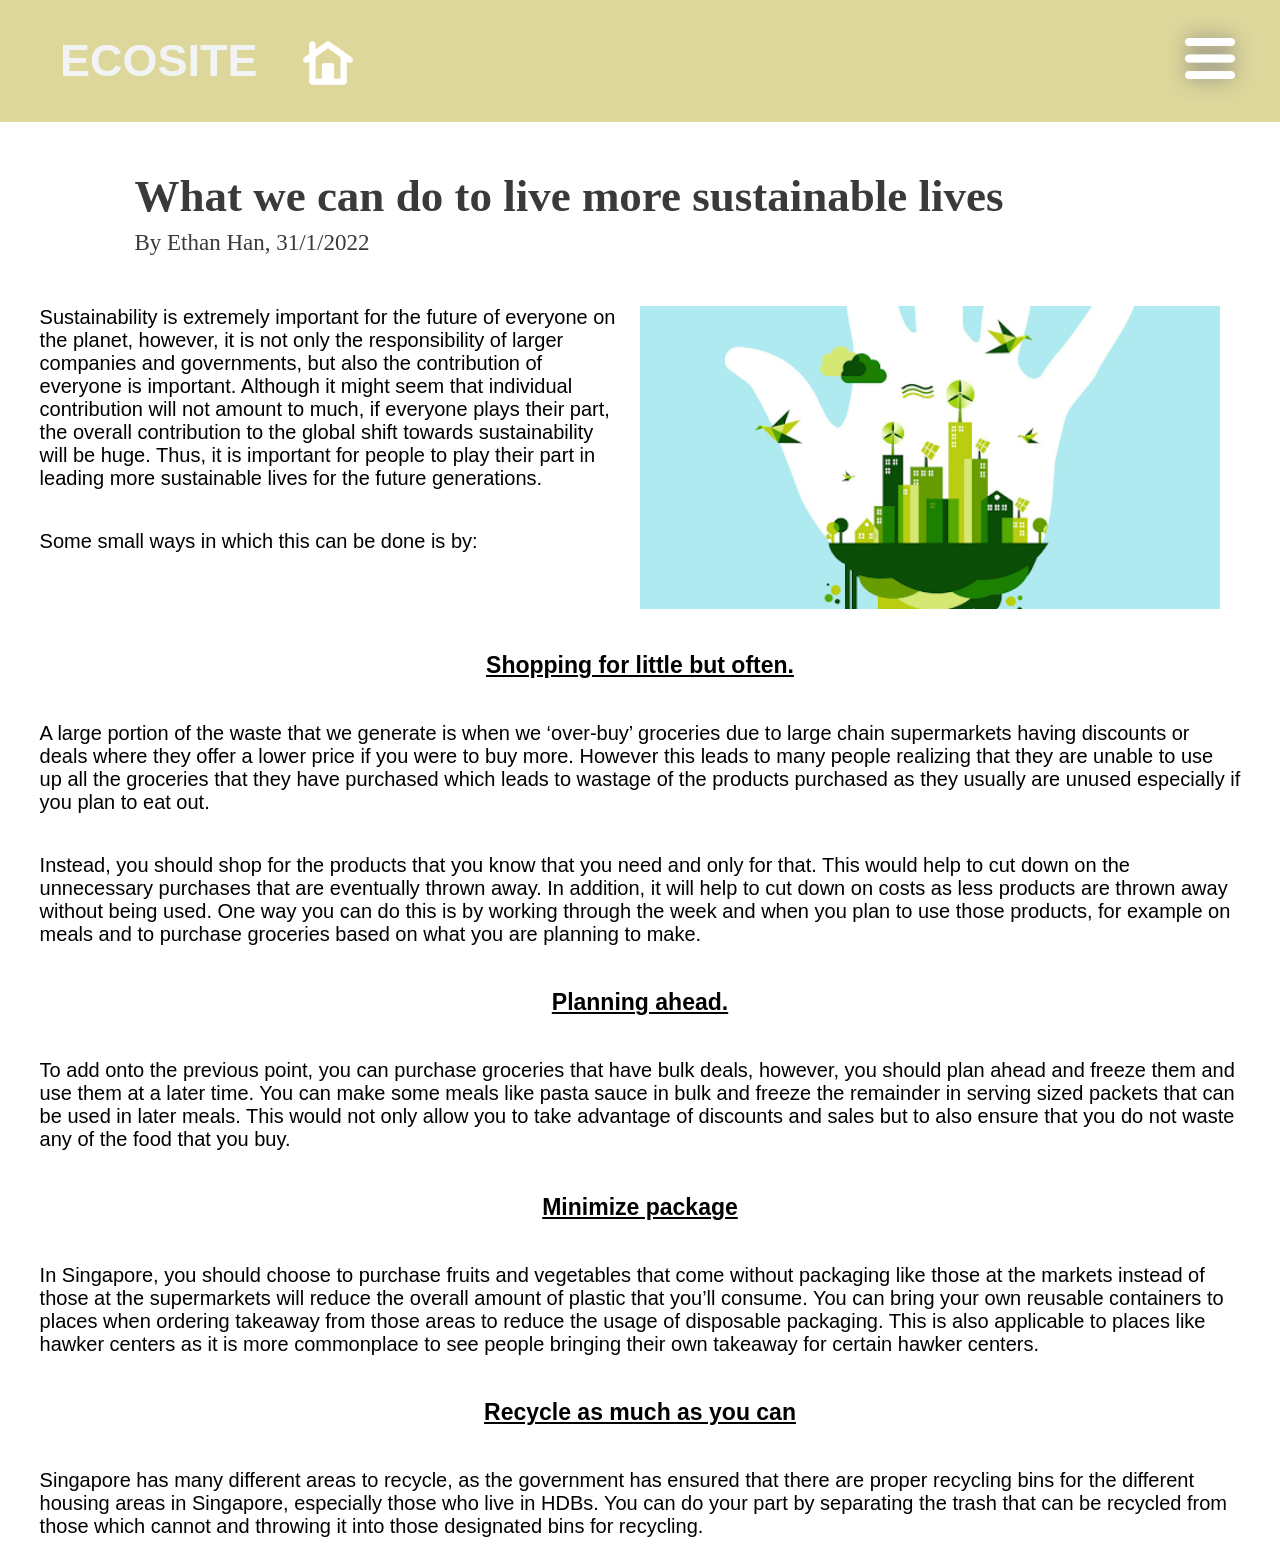
<file: articles/article3.html>
<!DOCTYPE html>
<html lang="en">
<head>
    <meta charset="UTF-8">
    <meta http-equiv="X-UA-Compatible" content="IE=edge">
    <meta name="viewport" content="width=device-width, initial-scale=1.0">
    <title>Articles</title>
    <link rel="stylesheet" href="../style.css">

    <link href="http://fonts.cdnfonts.com/css/bookman-old-style" rel="stylesheet">
    <link href="https://fonts.googleapis.com/css2?family=Roboto:wght@500&display=swap" rel="stylesheet">
</head>

<body id="articles-body" class="main-body">
    <header class="top-bar">
        <h1 class="main-title">
            ECOSITE
        </h1>

        <a class="home-button" href="../index.html"><img class="home-button-icon" src="../images/home-icon.png"></a>

        <div class="hamburger-button"><img class="hamburger-button-icon" src="../images/hamburger-bar.png"></div>

        <nav class="hamburger-menu">
            <button onclick="window.location.href='../articles.html'" class="hamburger-link hamburger-articles-link">Articles</a>
            <button onclick="window.location.href='../ecoChat.html'" class="hamburger-link hamburger-ecoChat-link">EcoChat</a>
        </nav>
    </header>

    <article class="main-content article-main-content">
        <h1 class="article-title">
            What we can do to live more sustainable lives
        </h1>

        <a onclick="window.location.href='../our-authors.html'" class="article-subtitle">
            By Ethan Han, 31/1/2022
        </a>

        <section class="article-top">
            <section class="article-top-text">
                <p class="article-text">
                    Sustainability is extremely important for the future of everyone on the planet, 
                    however, it is not only the responsibility of larger companies and governments, 
                    but also the contribution of everyone is important. Although it might seem that 
                    individual contribution will not amount to much, if everyone plays their part, 
                    the overall contribution to the global shift towards sustainability will be huge. 
                    Thus, it is important for people to play their part in leading more sustainable 
                    lives for the future generations.
                </p>

                <p class="article-text">
                    Some small ways in which this can be done is by:
                </p>
            </section>
            
            <img class="article-image" src="article-images/article3.png">
        </section>

        <section class="article-bottom">
            <h3 class="article-text-title">Shopping for little but often.</h3>

            <p class="article-text">
                A large portion of the waste that we generate is when we ‘over-buy’ groceries due to 
                large chain supermarkets having discounts or deals where they offer a lower price if 
                you were to buy more. However this leads to many people realizing that they are unable 
                to use up all the groceries that they have purchased which leads to wastage of the 
                products purchased as they usually are unused especially if you plan to eat out.
            </p>

            <p class="article-text">
                Instead, you should shop for the products that you know that you need and only for 
                that. This would help to cut down on the unnecessary purchases that are eventually 
                thrown away. In addition, it will help to cut down on costs as less products are 
                thrown away without being used. One way you can do this is by working through the 
                week and when you plan to use those products, for example on meals and to purchase 
                groceries based on what you are planning to make.
            </p>

            <h3 class="article-text-title">Planning ahead.</h3>

            <p class="article-text">
                To add onto the previous point, you can purchase groceries that have bulk deals, 
                however, you should plan ahead and freeze them and use them at a later time. You 
                can make some meals like pasta sauce in bulk and freeze the remainder in serving 
                sized packets that can be used in later meals. This would not only allow you to 
                take advantage of discounts and sales but to also ensure that you do not waste any 
                of the food that you buy. 
            </p>

            <h3 class="article-text-title">Minimize package</h3>

            <p class="article-text">
                In Singapore, you should choose to purchase fruits and vegetables that come without 
                packaging like those at the markets instead of those at the supermarkets will reduce 
                the overall amount of plastic that you’ll consume. You can bring your own reusable 
                containers to places when ordering takeaway from those areas to reduce the usage of 
                disposable packaging. This is also applicable to places like hawker centers as it is 
                more commonplace to see people bringing their own takeaway for certain hawker centers.
            </p>

            <h3 class="article-text-title">Recycle as much as you can</h3>

            <p class="article-text">
                Singapore has many different areas to recycle, as the government has ensured that 
                there are proper recycling bins for the different housing areas in Singapore, especially 
                those who live in HDBs. You can do your part by separating the trash that can be recycled 
                from those which cannot and throwing it into those designated bins for recycling.
            </p>
        </section>
    </article>
</body>
</html>

<script type="text/javascript" src="../hamburgerJS.js"></script>
</file>
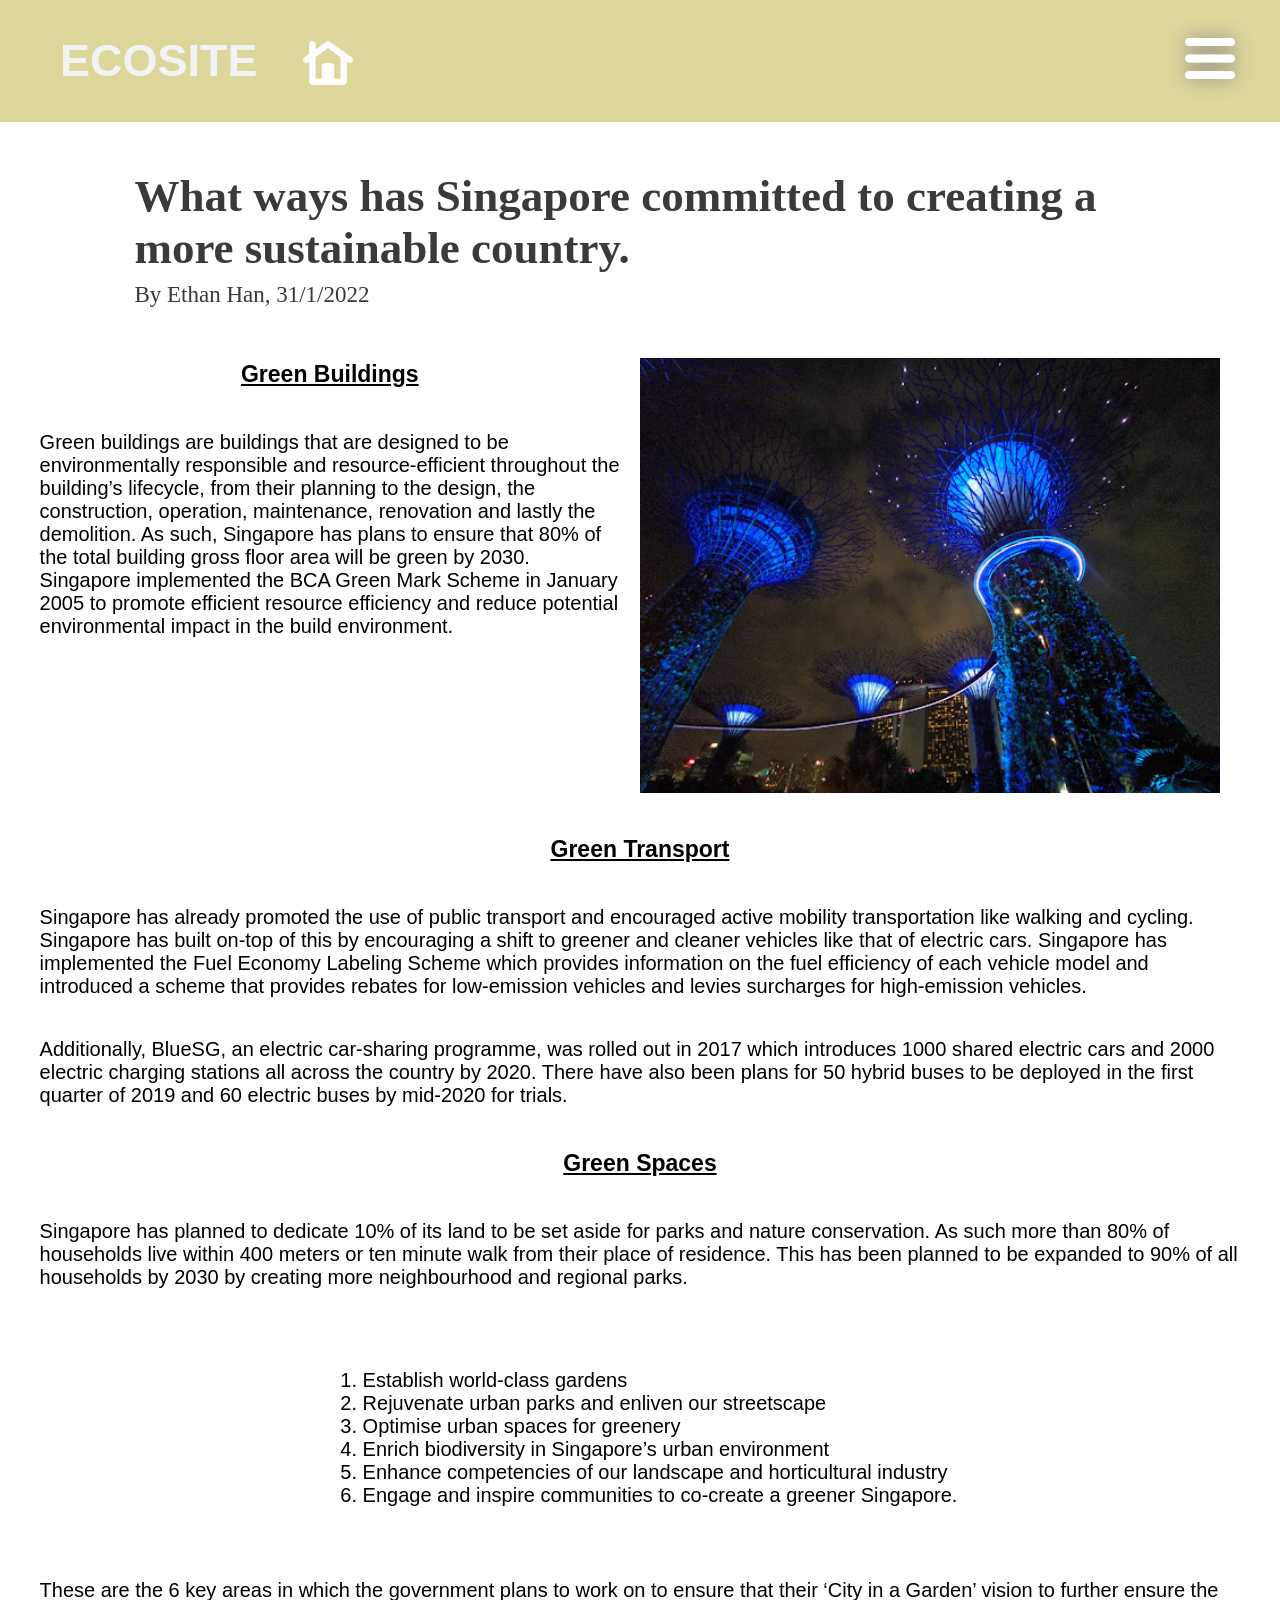
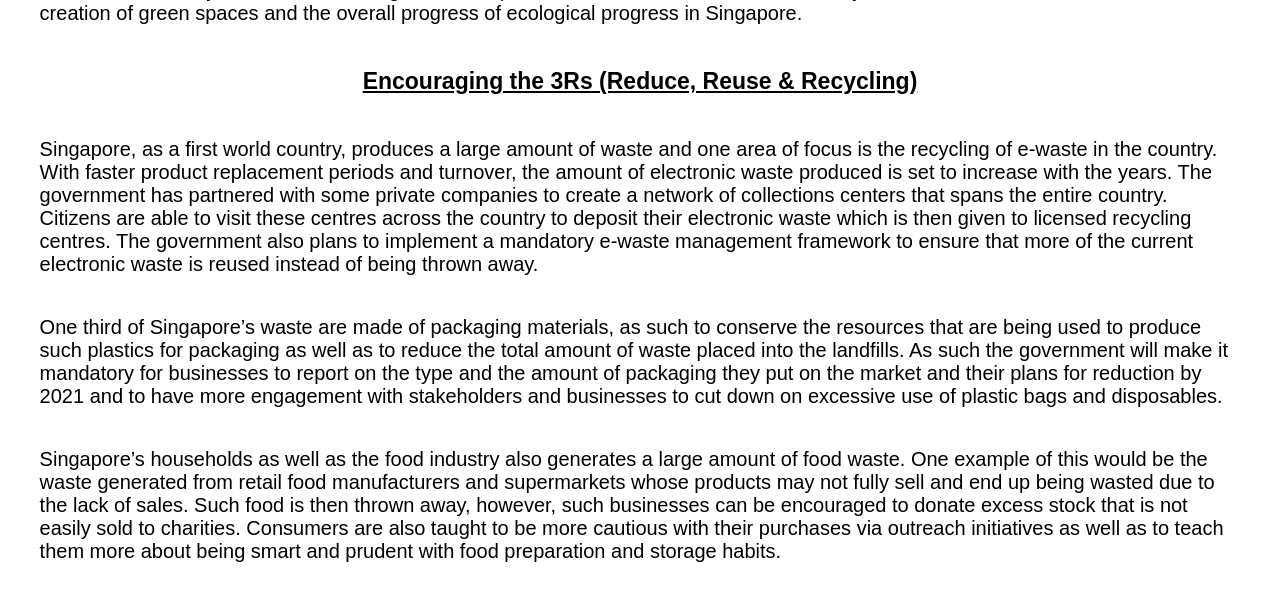
<file: articles/article4.html>
<!DOCTYPE html>
<html lang="en">
<head>
    <meta charset="UTF-8">
    <meta http-equiv="X-UA-Compatible" content="IE=edge">
    <meta name="viewport" content="width=device-width, initial-scale=1.0">
    <title>Articles</title>
    <link rel="stylesheet" href="../style.css">

    <link href="http://fonts.cdnfonts.com/css/bookman-old-style" rel="stylesheet">
    <link href="https://fonts.googleapis.com/css2?family=Roboto:wght@500&display=swap" rel="stylesheet">
</head>

<body id="articles-body" class="main-body">
    <header class="top-bar">
        <h1 class="main-title">
            ECOSITE
        </h1>

        <a class="home-button" href="../index.html"><img class="home-button-icon" src="../images/home-icon.png"></a>

        <div class="hamburger-button"><img class="hamburger-button-icon" src="../images/hamburger-bar.png"></div>

        <nav class="hamburger-menu">
            <button onclick="window.location.href='../articles.html'" class="hamburger-link hamburger-articles-link">Articles</a>
            <button onclick="window.location.href='../ecoChat.html'" class="hamburger-link hamburger-ecoChat-link">EcoChat</a>
        </nav>
    </header>

    <article class="main-content article-main-content">
        <h1 class="article-title">
            What ways has Singapore committed to creating a more sustainable country.
        </h1>

        <a onclick="window.location.href='../our-authors.html'" class="article-subtitle">
            By Ethan Han, 31/1/2022
        </a>

        <section class="article-top">
            <section class="article-top-text">
                <h3 class="article-text-title">Green Buildings</h3>

                <p class="article-text">
                    Green buildings are buildings that are designed to be environmentally responsible 
                    and resource-efficient throughout the building’s lifecycle, from their planning 
                    to the design, the construction, operation, maintenance, renovation and lastly 
                    the demolition. As such, Singapore has plans to ensure that 80% of the total 
                    building gross floor area will be green by 2030. Singapore implemented the BCA 
                    Green Mark Scheme in January 2005 to promote efficient resource efficiency and 
                    reduce potential environmental impact in the build environment.
                </p>
            </section>
            
            <img class="article-image" src="article-images/article4.jpg">
        </section>

        <section class="article-bottom">
            <h3 class="article-text-title">Green Transport</h3>

            <p class="article-text">
                Singapore has already promoted the use of public transport and encouraged active 
                mobility transportation like walking and cycling. Singapore has built on-top of 
                this by encouraging a shift to greener and cleaner vehicles like that of electric 
                cars. Singapore has implemented the Fuel Economy Labeling Scheme which provides 
                information on the fuel efficiency of each vehicle model and introduced a scheme 
                that provides rebates for low-emission vehicles and levies surcharges for high-emission 
                vehicles.
            </p>

            <p class="article-text">
                Additionally, BlueSG, an electric car-sharing programme, was rolled out in 2017 which 
                introduces 1000 shared electric cars and 2000 electric charging stations all across the 
                country by 2020. There have also been plans for 50 hybrid buses to be deployed in the 
                first quarter of 2019 and 60 electric buses by mid-2020 for trials.
            </p>

            <h3 class="article-text-title">Green Spaces</h3>

            <p class="article-text">
                Singapore has planned to dedicate 10% of its land to be set aside for parks and nature 
                conservation. As such more than 80% of households live within 400 meters or ten minute 
                walk from their place of residence. This has been planned to be expanded to 90% of all 
                households by 2030 by creating more neighbourhood and regional parks.
            </p>

            <p class="article-text">
                <ol class="article-list">
                    <li>Establish world-class gardens</li>
                    <li>Rejuvenate urban parks and enliven our streetscape</li>
                    <li>Optimise urban spaces for greenery</li>
                    <li>Enrich biodiversity in Singapore’s urban environment</li>
                    <li>Enhance competencies of our landscape and horticultural industry</li>
                    <li>Engage and inspire communities to co-create a greener Singapore.</li>
                </ol>
            </p>

            <p class="article-text">
                These are the 6 key areas in which the government plans to work on to ensure that their 
                ‘City in a Garden’ vision to further ensure the creation of green spaces and the overall 
                progress of ecological progress in Singapore.
            </p>

            <h3 class="article-text-title">Encouraging the 3Rs (Reduce, Reuse & Recycling)</h3>

            <p class="article-text">
                Singapore, as a first world country, produces a large amount of waste and one area of 
                focus is the recycling of e-waste in the country. With faster product replacement 
                periods and turnover, the amount of electronic waste produced is set to increase 
                with the years. The government has partnered with some private companies to create 
                a network of collections centers that spans the entire country. Citizens are able to 
                visit these centres across the country to deposit their electronic waste which is 
                then given to licensed recycling centres. The government also plans to implement a 
                mandatory e-waste management framework to ensure that more of the current electronic 
                waste is reused instead of being thrown away.
            </p>

            <p class="article-text">
                One third of Singapore’s waste are made of packaging materials, as such to conserve 
                the resources that are being used to produce such plastics for packaging as well as 
                to reduce the total amount of waste placed into the landfills. As such the government 
                will make it mandatory for businesses to report on the type and the amount of packaging 
                they put on the market and their plans for reduction by 2021 and to have more engagement 
                with stakeholders and businesses to cut down on excessive use of plastic bags and 
                disposables.
            </p>

            <p class="article-text">
                Singapore’s households as well as the food industry also generates a large amount of 
                food waste. One example of this would be the waste generated from retail food 
                manufacturers  and supermarkets whose products may not fully sell and end up being 
                wasted due to the lack of sales. Such food is then thrown away, however, such businesses 
                can be encouraged to donate excess stock that is not easily sold to charities. Consumers 
                are also taught to be more cautious with their purchases via outreach initiatives as 
                well as to teach them more about being smart and prudent with food preparation and 
                storage habits.
            </p>
        </section>
    </article>
</body>
</html>

<script type="text/javascript" src="../hamburgerJS.js"></script>
</file>
<file: style.css>
/* CSS for scrollwheel */

/* width */
::-webkit-scrollbar {
    width: 10px;
}
  
/* Track */
::-webkit-scrollbar-track {
  box-shadow: inset 0 0 5px grey; 
  border-radius: 10px;
  background-color: rgb(190, 190, 190);
}
   
/* Handle */
::-webkit-scrollbar-thumb {
  background: rgb(130, 130, 130); 
  border-radius: 10px;
}
  
/* Handle on hover */
::-webkit-scrollbar-thumb:hover {
  background: #666666; 
}

/* CSS for index.html and other general elements */

.main-body {
    overflow-x: hidden;
}

.top-bar {
    overflow: hidden;
    background-color: #ded79b;
    position: fixed;
    top: 0;
    left: 0;
    width: 100%;
    z-index: 2;
}

.main-title {
    float: left;
    display: block;
    color: #f1f3f5;
    text-align: center;
    padding: 5px;
    padding-left: 60px;
    text-decoration: none;
    font-size: 45px;
    font-family: 'Arial Rounded MT', sans-serif;
}

.home-button {
    float: left;
    display: block;
    padding: 5px;
    display: flex;
    position: relative;
    top: 32.5px;
    left: 35px;
}

.home-button-icon {
    width: 50px;
}

.home-button-icon:hover {
    width: 55px;
    -webkit-filter: drop-shadow(0px 0px 3px grey);
    filter: drop-shadow(0px 0px 3px grey);
}

.hamburger-button {
    float: right;
    display: block;
    cursor: pointer;
    padding: 5px;
    display: flex;
    position: relative;
    top: 32.5px;
    right: 40px;
}

.hamburger-button-icon {
    width: 50px;
    -webkit-filter: drop-shadow(0px 0px 10px grey);
    filter: drop-shadow(0px 0px 10px grey);
}

.hamburger-button-icon:hover {
    width: 55px;
    -webkit-filter: drop-shadow(0px 0px 13px rgb(80, 80, 80));
    filter: drop-shadow(0px 0px 13px rgb(80, 80, 80));
}

.hamburger-menu {
    display: flex;
    flex-direction: column;
    align-items: center;
    position: fixed;
    right: -100%;
    top: 100px;
    background-color: #d2d2d2;
    width: 20%;
    border-radius: 10px;
    box-shadow: 0px 0px 20px black;
}

.hamburger-link {
    font-size: 20px;
    font-family: 'Arial Rounded MT', sans-serif;
    text-align: center;
    width: 75%;
    border: none;
    border-radius: 10px;
    padding: 10px;
    margin: 8px;
    box-shadow: 0px 0px 10px grey;
}

.hamburger-link:hover {
    box-shadow: 0px 0px 20px black;
}

.hamburger-articles-link {
    margin-top: 30px;
    background-color: #d4e0c2;
}

.hamburger-ecoChat-link {
    background-color: #bcdac1;
    margin-bottom: 30px;
}

.hamburger-menu.active {
    right: 10px;
}

#contactUsButton {
    float: right;
    position: relative;
    top: 85px;
    display: block;
    padding: 2px;
    padding-right: 10px;
    font-size: 30px;
    font-family: 'Bahnschrift', 'sans-serif';
    border: none;
    color: #000000;
    background: none;
}

#contactUsButton:hover {
    font-size: 32px;
    text-shadow: 0px 0px 3px grey;
}

.bottom-bar {
    overflow: hidden;
    position: fixed;
    top: 120px;
    left: 0;
    width: 100%;
    z-index: 0.9;
}

.bar-title {
    float: left;
    display: block;
    color: #f1f3f5;
    text-align: center;
    padding: 3px;
    padding-left: 60px;
    text-decoration: none;
    font-size: 30px;
    font-family: 'Arial Rounded MT', sans-serif;
}

.main-content {
    margin-top: 125px;
}

.nav-button {
    width: 270px;
    height: 270px;
    position: absolute;
    border-style: none;
    border-radius: 100%;
    border: none;
    font-family: 'Arial Rounded MT', sans-serif;
    color: #e9ecef;
}

.nav-button:hover {
    width: 280px;
    height: 280px;
    box-shadow: -5px 5px 25px grey;
}

.nav-text {
    display: inline-block;
    vertical-align: middle;
    max-width: 90%;
    font-size: 40px;
}

#articlesButton {
    background-color: #a5d2c5;
    top: 150px;
    left: -30px;
}

#ecoChatButton {
    background-color: #c5d5b0;
    top: 440px;
    left: 30px;
}

#forumButton {
    background-color: #bfdec4;
    top: 420px;
    left: 320px;
}

#main-info {
    font-family: 'Arial Rounded MT', sans-serif;
    color: #000000;
    max-width: 50%;
    font-size: 23px;
    position: absolute;
    top: 170px;
    left: 370px;
}

#index-images {
    display: flex;
    flex-direction: column;
    align-items: flex-end;
    position: relative;
    top: 30px;
    left: 150px;
    z-index: -1;
}

.index-image {
    border-radius: 150px;
}

#index-image-1 {
    width: 35%;
    left: 270px;
}

#index-image-2 {
    width: 45%;
    left: 220px;
}

/* CSS for contactUs.html */

#contactUs-content {
    display: flex;
    flex-direction: column;
    align-items: center;
    position: relative;
    top: 15px;
}

#contactUs-title {
    color: #000000;
    text-align: center;
    margin: 20px;
    font-size: 45px;
    font-family: 'Arial Rounded MT', sans-serif;
    position: relative;
    top: 15px;
}

#contactUs-icons-container {
    display: flex;
    justify-content: space-around;
    align-items: center;
    width: 50%;
    position: relative;
    top: 50px;
}

.contactUs-icons-image {
    width: 95px;
    height: auto;
    display: block;
    margin-left: auto;
    margin-right: auto;
}

.contactUs-icons-image:hover {
    width: 98px;
    -webkit-filter: drop-shadow(0px 0px 3px grey);
    filter: drop-shadow(0px 0px 3px grey);

    position: relative;
    bottom: 1px;
    right: 1px;
}

#contactUs-emails-container {
    display: flex;
    flex-direction: column;
    align-items: center;
    width: 70%;
    position: relative;
    top: 100px;
}

.contactUs-email {
    color: #000000;
    text-align: center;
    margin: 10px;
    font-size: 20px;
    font-family: 'Arial Rounded MT', sans-serif;
}

/* CSS for articles.html */

.articles-bar {
    background-color: #87a260;
    z-index: 1;
}

#articles-body {
    display: flex;
    justify-content: center;
}

.articles-main-content {
    margin-top: 245px;
}

.articlePanels-container {
    display: flex;
    justify-content: space-around;
    width: 95%;
    padding: 10px;
}

.articlePanel {
    height: 400px;
    width: 250px;
    border-style: none;
    border: none;
    padding: 5px;
    margin: 12px;
    font-family: 'Arial Rounded MT', sans-serif;
    color: #2a2920;
    background-color: #d2d2d2;
}

.articlePanel-title {
    font-size: 30px;
}

.articlePanel-description {
    font-size: 18px;
}

.articlePanel-thumbnail {
    height: 100%;
    width: 100%;
    object-fit: cover;
}

.articlePanel:hover {
    height: 403px;
    width: 253px;
    box-shadow: 0px 0px 25px grey;
}

/* CSS for ecoChat.html */

.ecoChat-bar {
    background-color: #87a260;
}

#ecoChat-box {
    display: flex;
    flex-direction: column;
    align-items: center;
    background-color: #a5c3ba;
    padding: 10px;
    margin: auto;
    margin-top: 230px;
    width: 80%;
    border-radius: 50px;
}

#ecoChat-textbox {
    display: flex;
    flex-direction: column;
    padding: 10px;
    height: 350px;
    border-radius: 20px;
    margin-top: 30px;
    margin-bottom: 20px;
    width: 95%;
    overflow-y: scroll;
    overflow-x: hidden;
}

#ecoChat-inputs {
    display: flex;
    justify-content: space-between;
    width: 75%;
    overflow: hidden;
}

#ecoChat-inputbox {
    padding: 10px;
    border-radius: 12.5px;
    margin-bottom: 20px;
    width: 80%;
    background-color: #E1E1E1;
    border: none;
    outline: none;
}

.ecoChat-replyIcon {
    position: relative;
    top: 4px;
    right: 50px;
    width: 25px;
    height: auto;
    display: block;
    margin-left: auto;
    margin-right: auto;
}

.ecoChat-replyIcon:hover {
    -webkit-filter: drop-shadow(0px 0px 5px grey);
    filter: drop-shadow(0px 0px 5px grey);
}

#ecoChat-inputButton {
    color: #d2d2d2;
}

.botIcon {
    display: flex;
    align-self: flex-start;
    padding: 10px;
    background-color: #808080;
    border-radius: 100%;
    margin: 5px;
    margin-left: 10px;
    width: 50px;
    height: 50px;
}

.botReply {
    display: flex;
    flex-direction: column;
    align-self: flex-start;
    padding: 10px;
    border-radius: 10px;
    margin: 10px;
    max-width: 45%;
    word-wrap: break-word;
    background-color: #d2d2d2;
}

.userIcon {
    display: flex;
    align-self: flex-end;
    padding: 10px;
    background-color: #808080;
    border-radius: 100%;
    margin: 5px;
    margin-left: 10px;
    width: 50px;
    height: 50px;
}

.userReply {
    display: flex;
    flex-direction: column;
    align-self: flex-end;
    padding: 10px;
    border-radius: 10px;
    margin: 10px;
    max-width: 45%;
    word-wrap: break-word;
    background-color: #d2d2d2;
}

/* CSS for articles-archive.html */

#articles-archive-body {
    display: flex;
    flex-direction: column;
    align-items: center;
}

.articlesArchive-main-content {
    margin-top: 10px;
}

.articleArchives-container {
    display: flex;
    justify-content: space-around;
    flex-wrap: wrap;
    width: 95%;
    padding: 10px;
}

.articlesArchive-article {
    height: 200px;
    width: 200px;
    border-style: none;
    border: none;
    padding: 5px;
    margin: 12px;
    font-family: 'Arial Rounded MT', sans-serif;
    color: #2a2920;
    background-color: #d2d2d2;
    z-index: 0;

    filter: drop-shadow(0px 0px 0px grey);
}

.articlesArchive-thumbnail {
    height: 100%;
    width: 100%;
    object-fit: cover;
}

.articlesArchive-article:hover {
    -webkit-filter: drop-shadow(0px 0px 3px grey);
    filter: drop-shadow(0px 0px 3px grey);
}

.articlesArchive-text {
    width: 95%;
    position: absolute;
    top: 50%;
    left: 50%;
    transform: translate(-50%, -50%);
    -webkit-filter: drop-shadow(0px 0px 3px black);
    filter: drop-shadow(0px 0px 3px black);
}

.articlesArchive-article-name {
    font-size: 20px;
    color: white;
}

.articlesArchive-article-info {
    font-size: 12px;
    color: white;
}

.archives-search {
    outline: none;
    border-style: solid;
    border-width: 2px;
    border-color: #808080;
    float: right;
    display: block;
    background-color: #e9e9e9;
    padding: 10px;
    margin: 20px;
    width: 30%;
    text-decoration: none;
    font-size: 15px;
    font-family: 'Arial Rounded MT', sans-serif;
}

.article-replyIcon {
    height: auto;
    float: right;
    display: block;
    margin: 28px;
    width: 25px;
}

.article-replyIcon:hover {
    -webkit-filter: drop-shadow(0px 0px 5px grey);
    filter: drop-shadow(0px 0px 5px grey);
}

#archive-search-results {
    display: flex;
    flex-direction: column;
    align-items: center;
    margin-top: 200px;
    width: 95%;
}

#archive-results-container {
    display: flex;
    justify-content: start;
    flex-wrap: wrap;
    width: 95%;
    padding: 10px;
}

#search-results-title {
    font-family: 'Arial Rounded MT', sans-serif;
    font-weight: bold;
    font-size: 30px;
}

#search-results-no-results {
    font-family: 'Arial Rounded MT', sans-serif;
    font-weight: bold;
    font-size: 30px;
    color: #444444;
}

/* CSS for articles */

.article-main-content {
    margin-top: 125px;
    display: flex;
    flex-direction: column;
    align-items: center;
}

.article-title {
    font-size: 45px;
    font-family: 'Bahnschrift', 'sans-serif';
    width: 80%;
    color: rgb(58, 58, 58);
}

.article-subtitle {
    font-size: 23px;
    font-family: 'Bahnschrift', 'sans-serif';
    width: 80%;
    color: rgb(58, 58, 58);
    position: relative;
    bottom: 30px;
}

.article-subtitle:hover {
    -webkit-filter: drop-shadow(0px 0px 5px grey);
    filter: drop-shadow(0px 0px 5px grey);
}

.article-top {
    display: flex;
    justify-content: center;
    width: 95%;
}

.article-top-text {
    display: flex;
    flex-direction: column;
    align-items: center;
    width: 50%;
}

.article-bottom {
    display: flex;
    flex-direction: column;
    align-items: center;
    width: 95%;
}

.article-text {
    font-size: 20px;
    font-family: 'Arial Rounded MT', sans-serif;
    width: 100%;
}

.article-list {
    font-size: 20px;
    font-family: 'Arial Rounded MT', sans-serif;
}

.article-text-title {
    font-size: 23px;
    font-family: 'Arial Rounded MT', sans-serif;
    text-decoration: underline;
}

.article-image {
    width: 50%;
    margin: 20px;
    object-fit: contain;
}

/* CSS for newsletter */

#newsletter-popup-container {
    position: fixed;
    right: -200%;
    z-index: 3;

    padding: 10px;
    border-style: solid;
    border-color: #7e58ee;
    border-width: 5px;
    background-color: white;

    display: flex;
    flex-direction: column;
    align-items: center;
    box-shadow: 0px 0px 20px black;
}

#newsletter-popup-container.active {
    right: auto;
    top:  50%;
    left: 50%;
    transform: translate(-50%,-50%);
}

#newsletter-popup-close-button {
    margin-top: 10px;
    text-align: center;
    font-family: 'Arial Rounded MT', sans-serif;
    font-size: 25px;
    margin: 5px;
    background: none;
    border: none;
}

#newsletter-popup-close-button:hover {
    margin-top: 5px;
    font-size: 30px;
    -webkit-filter: drop-shadow(0px 0px 5px grey);
    filter: drop-shadow(0px 0px 5px grey);
}

#newsletter-popup-title {
    font-size: 30px;
    font-family: 'Arial Rounded MT', sans-serif;
    text-align: center;
}

#newsletter-popup-description {
    font-size: 20px;
    font-family: 'Arial Rounded MT', sans-serif;
    text-align: center;
}

#newsletter-popup-input {
    outline: none;
    border-style: none;
    display: block;
    background-color: #e9e9e9;
    padding: 3px;
    margin: 5px;
    margin-bottom: 10px;
    width: 50%;
    text-decoration: none;
    font-size: 15px;
    font-family: 'Arial Rounded MT', sans-serif;
}

#newsletter-popup-submit-button {
    border: none;
    background-color: #868e96;
    padding: 3px;
    border-radius: 20px;
    width: 25%;
}

#newsletter-popup-submit-button:hover {
    -webkit-filter: drop-shadow(0px 0px 5px grey);
    filter: drop-shadow(0px 0px 5px grey);
}

/* CSS for our authors */

#our-authors-container {
    display: flex;
    justify-content: space-between;
    width: 85%;
}

.author-profile {
    display: flex;
    flex-direction: column;
    align-items: center;
    width: 40%;
    margin-left: 20px;
    margin-right: 20px;
}

.author-image {
    padding: 100px;
    background-color: #d2d2d2;
    border-radius: 50%;
}

.author-title {
    font-size: 30px;
    font-family: 'Arial Rounded MT', sans-serif;
    text-align: center;
}

.author-info {
    font-size: 25px;
    font-family: 'Arial Rounded MT', sans-serif;
    text-align: center;
    position: relative;
    bottom: 30px;
}
</file>
